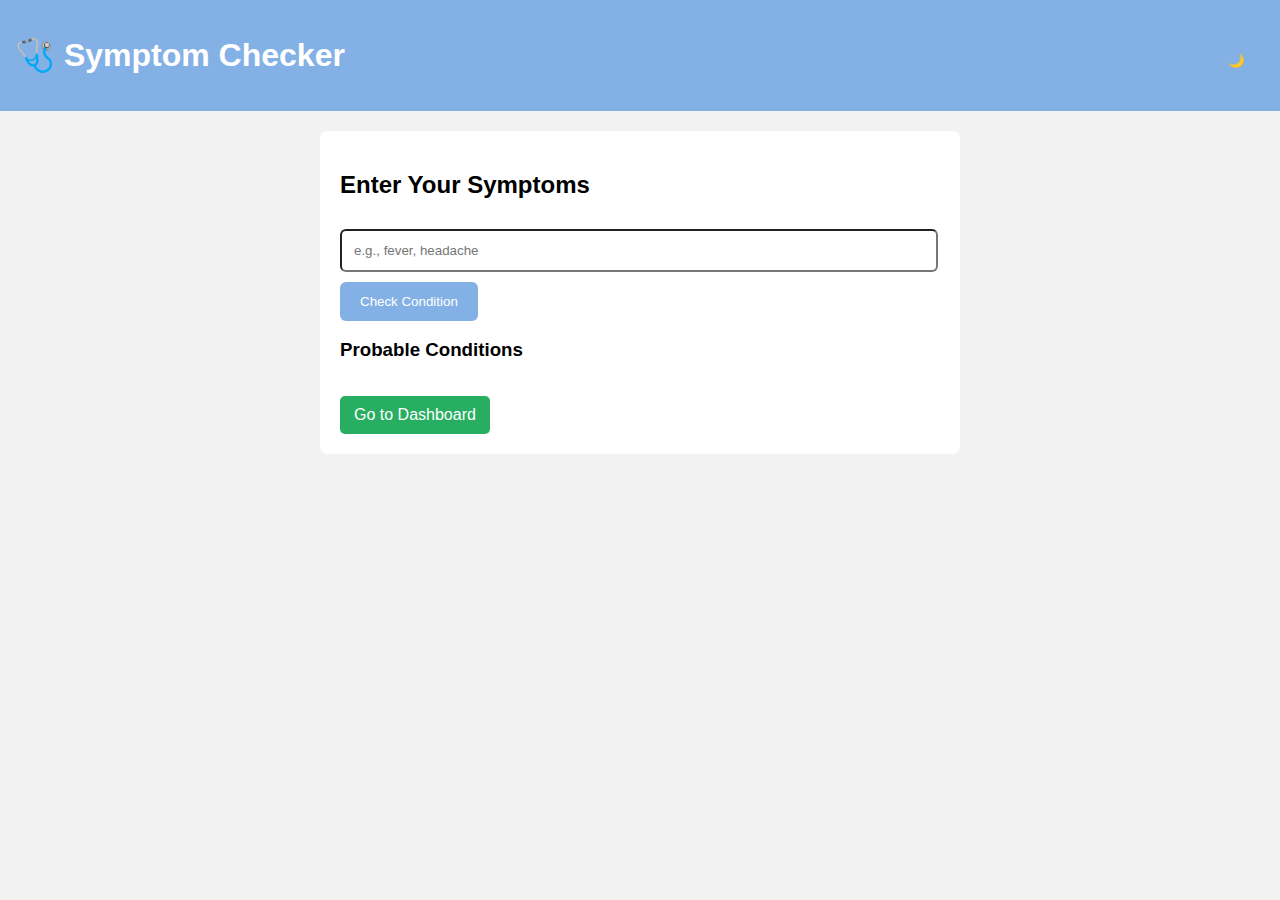
<file: Task - 2/symptom-checker/index.html>
<!DOCTYPE html>
<html lang="en">
<head>
    <meta charset="UTF-8">
    <meta name="viewport" content="width=device-width, initial-scale=1.0">
    <title>Symptom Checker</title>
    <link rel="stylesheet" href="styles/main.css">
    <link rel="stylesheet" href="styles/darkmode.css">
</head>
<body>

<header>
    <h1>🩺 Symptom Checker</h1>
    <button id="theme-toggle">🌙</button>
</header>

<section class="container">
    <h2>Enter Your Symptoms</h2>

    <input type="text" id="symptom-input" placeholder="e.g., fever, headache">
    <button id="check-btn">Check Condition</button>

    <div id="suggestions"></div>

    <h3>Probable Conditions</h3>
    <div id="results"></div>

    <a href="dashboard.html" class="dashboard-btn">Go to Dashboard</a>
</section>

<script src="js/theme.js"></script>
<script src="js/symptoms.js"></script>
<script src="js/conditions.js"></script>
<script src="js/app.js"></script>
</body>
</html>
</file>
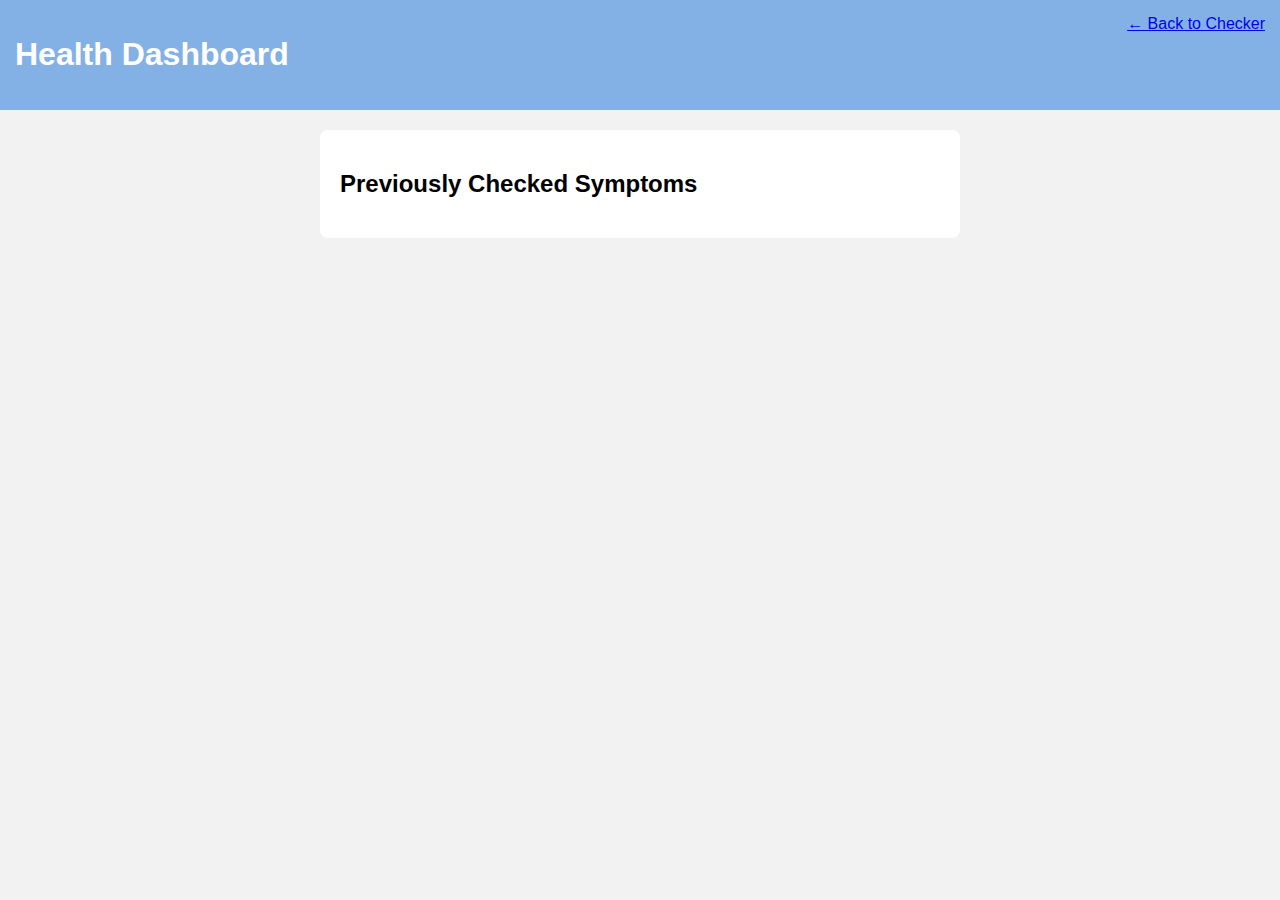
<file: Task - 2/symptom-checker/dashboard.html>
<!DOCTYPE html>
<html lang="en">
<head>
    <meta charset="UTF-8">
    <meta name="viewport" content="width=device-width, initial-scale=1.0">
    <title>Health Dashboard</title>
    <link rel="stylesheet" href="styles/main.css">
</head>
<body>

<header>
    <h1>Health Dashboard</h1>
     <!-- <h1>Your Health Dashboard</h1> -->
    <a href="index.html">← Back to Checker</a>
</header>

<div class="container">
    <h2>Previously Checked Symptoms</h2>

    <ul id="history-list"></ul>
</div>

<script src="js/dashboard.js"></script>
</body>
</html>
</file>
<file: Task - 2/symptom-checker/styles/main.css>
body {
    margin: 0;
    padding: 0;
    font-family: Arial;
    background: #f2f2f2;
}

header {
    background: #84b1e5;
    color: white;
    padding: 15px;
    display: flex;
    justify-content: space-between;
}

.container {
    width: 90%;
    max-width: 600px;
    margin: auto;
    background: white;
    padding: 20px;
    margin-top: 20px;
    border-radius: 8px;
}

input {
    width: 95%;
    padding: 12px;
    margin-top: 10px;
    border-radius: 6px;
}

button {
    margin-top: 10px;
    padding: 12px 20px;
    background: #84b1e5;
    color: white;
    border: none;
    border-radius: 6px;
    cursor: pointer;
}

.dashboard-btn {
    display: inline-block;
    margin-top: 15px;
    background: #27ae60;
    padding: 10px 14px;
    color: white;
    border-radius: 5px;
    text-decoration: none;
}

#results {
    margin-top: 20px;
}

.result-card {
    padding: 12px;
    background: #e8f4ff;
    margin-bottom: 10px;
    border-radius: 6px;
}
</file>
<file: Task - 2/symptom-checker/styles/darkmode.css>
.dark {
    background: #222 !important;
    color: white !important;
}

.dark .container {
    background: #333 !important;
}

.dark input {
    background: #444;
    color: white;
}

.dark button {
    background: #1e88e5;
}

.dark .result-card {
    background: #555;
}
</file>
